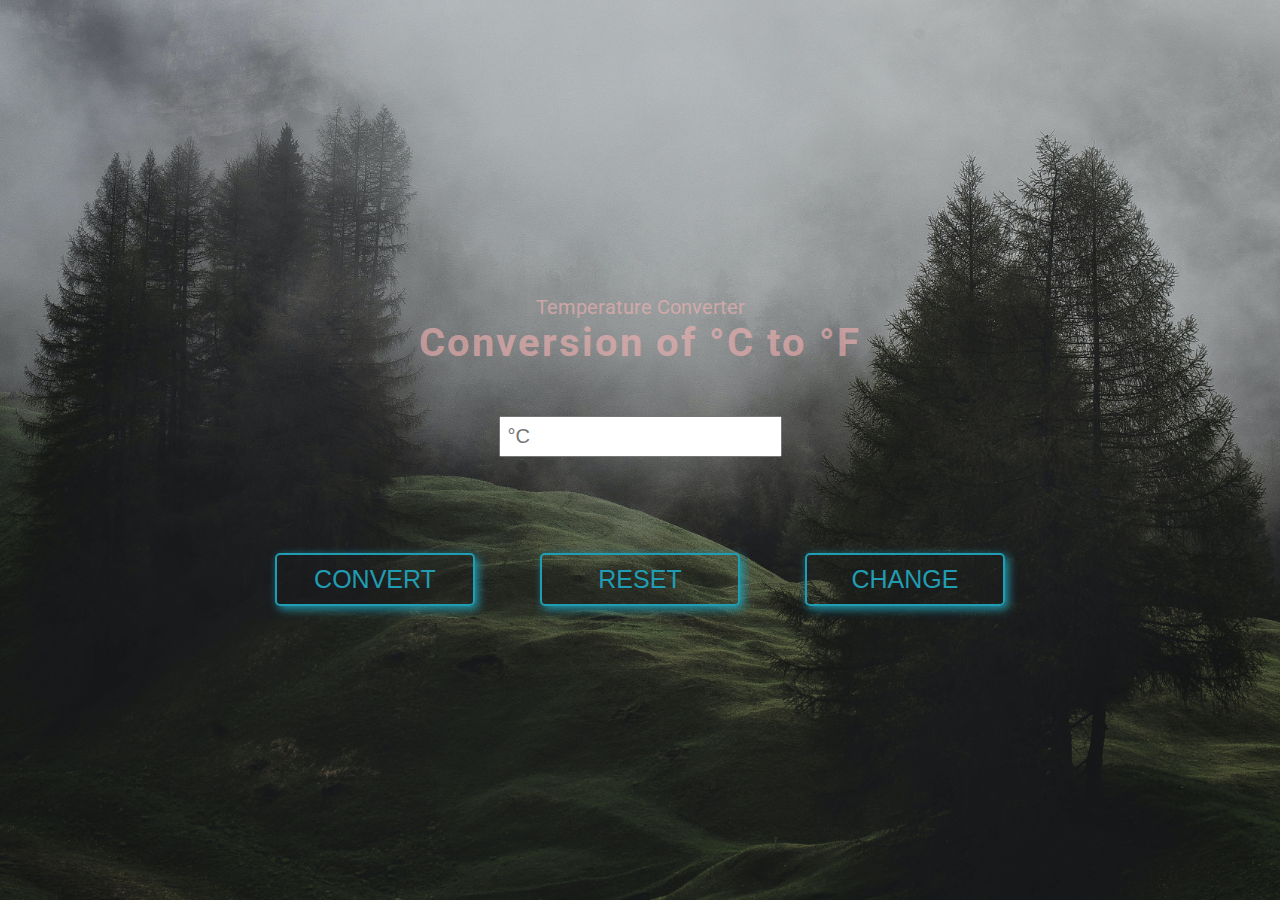
<file: Task_3/index.html>
<!DOCTYPE html>
<html lang="en">

<head>
    <meta charset="UTF-8">
    <meta http-equiv="X-UA-Compatible" content="IE=edge">
    <meta name="viewport" content="width=device-width, initial-scale=1.0">
    <meta name="description" content="Converter Celsius to Fahrenheit" />
    <meta name="keywords" content="converter, calculator, celsius, fahrenheit" />
    <meta name="author" content="Piotr Maliga" />
    <title>Temperature Converter</title>
    <main>Temperature Converter</main>

    <link href="style.css" rel="stylesheet">

    <link rel="preconcert" href="https://fonts.gstatic.com">
    <link href="https://fonts.googleapis.com/css2?family=Roboto:wght@400;700&display=swap" rel="stylesheet">


    <script src="script.js" defer></script>
</head>

<body background="back.jpg">
    
    <header>
        <label for="converter">Conversion of <span class="C">°C</span> to <span class="F">°F</span></label>
    </header>

    <div>
        <input type="text" id="converter" placeholder="°C">
    </div>

    <p class="result"></p>

    <div id="buttons">
        <button class="convertButton">Convert</button>
        <button class="resetButton">Reset</button>
        <button class="changeButton">Change</button>
    </div>
</body>

</html>
</file>
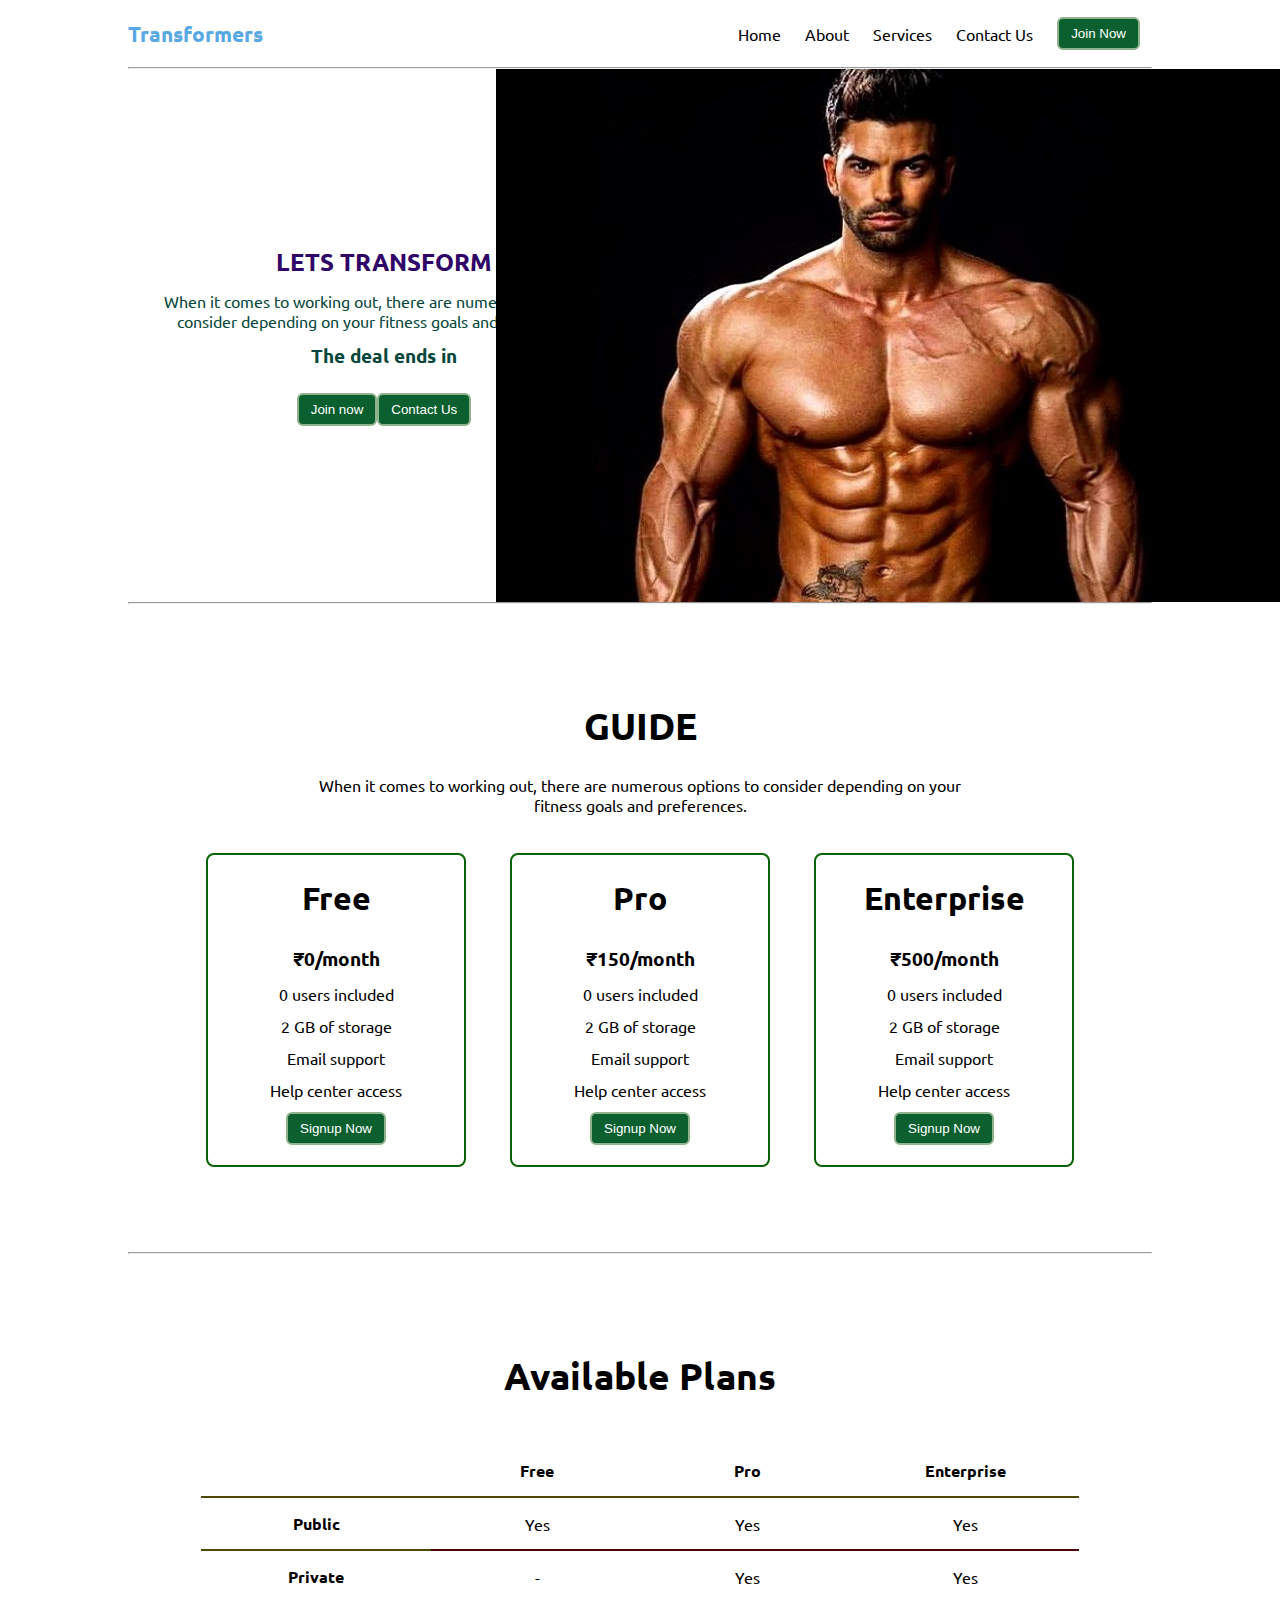
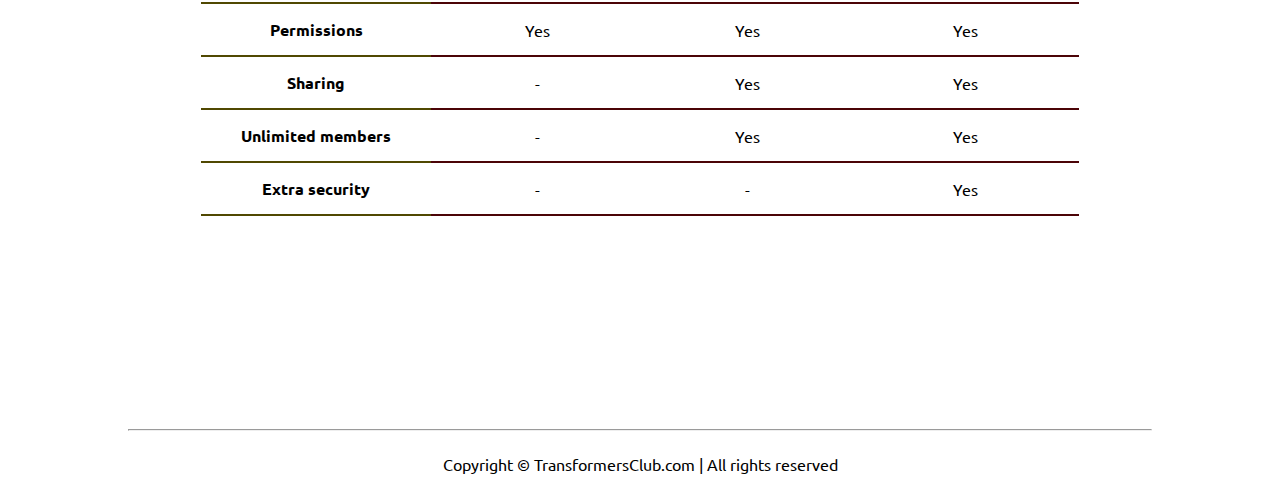
<file: Task_1/task1.html>
<!DOCTYPE html>
<html lang="en">

<head>
    <meta charset="UTF-8">
    <meta http-equiv="X-UA-Compatible" content="IE=edge">
    <meta name="viewport" content="width=device-width, initial-scale=1.0">
    <title>TransformersClub - The best fitness gym in the town</title>
    <link rel="stylesheet" href="style.css">
    <script src="timer.js"></script>
    <link rel="stylesheet" href="utils.css">
</head>

<body class='overflow-x-hidden'>
    <div class="container mx-auto">
        <header>
            <nav class="flex justify-between">
                <div class="logo font-bold flex items-center text-blue">Transformers</div>
                <ul class="navbar flex items-center">
                    <li>Home</li>
                    <li>About</li>
                    <li>Services</li>
                    <li>Contact Us</li>
                    <li><button class="btn">Join Now</button></li>
                </ul>
            </nav>
            <hr>
        </header>
        <main class="min-h-screen">
            <section class="section1">
                <div class="flex">
                    <div class="topleft flex flex-col justify-center px-2">
                        <div class=" text-center">
                            
                        </div>
                        <h1 class="my-1 text-center">LETS TRANSFORM </h1>
                        <p class=" text-center">When it comes to working out, there are numerous options to consider
                           depending on your fitness 
                           goals and preferences.</p>
                            <!-- Display the countdown timer in an element -->
                            <p class="deal text-center">The deal ends in <span id="demo"></span></p>
                            <div class="buttons">
                                <button class="btn">Join now</button>
                                <button class="btn">Contact Us</button>
                            </div>
                    </div>
                    <div class="topright flex justify-center">
                        <img class="gyming" src="gym2243.jpg" alt="">
                </div>
            </section>
            <hr>
            <section class="section2">
                <h1 class="text-center my-2">GUIDE</h1>
                <p class="my-2">When it comes to working out, there are numerous options to consider
                   depending on your fitness goals and preferences.</p>
                <div class="boxes flex justify-center">
                    <div class="box">
                        <h2>Free</h2>
                        <ul>
                            <li class="highlighted">₹0/month</li>
                            <li>0 users included</li>
                            <li>2 GB of storage</li>
                            <li>Email support</li>
                            <li>Help center access</li>
                            <li><button class="btn">Signup Now</button></li>
                        </ul>
                    </div>
                    <div class="box">
                        <h2>Pro</h2>
                        <ul>
                            <li class="highlighted">₹150/month</li>
                            <li>0 users included</li>
                            <li>2 GB of storage</li>
                            <li>Email support</li>
                            <li>Help center access</li>
                            <li><button class="btn">Signup Now</button></li>
                        </ul>
                    </div>
                    <div class="box">
                        <h2>Enterprise</h2>
                        <ul>
                            <li class="highlighted">₹500/month</li>
                            <li>0 users included</li>
                            <li>2 GB of storage</li>
                            <li>Email support</li>
                            <li>Help center access</li>
                            <li><button class="btn">Signup Now</button></li>
                        </ul>
                    </div>

                </div>
            </section>
            <hr>
            <section class="section3">
                <h1 class="text-center my-2">Available Plans</h1>
                <div class="container plantable">
                    <table class="table text-center">
                      <thead>
                        <tr>
                          <th></th><th>Free</th>
                          <th>Pro</th>
                          <th>Enterprise</th>
                        </tr>
                      </thead>
                      <tbody>
                        <tr>
                          <th scope="row" class="text-start">Public</th>
                          <td>Yes</svg></td>
                          <td>Yes</svg></td>
                          <td>Yes</svg></td>
                        </tr>
                        <tr>
                          <th scope="row" class="text-start">Private</th>
                          <td>-</td>
                          <td>Yes</svg></td>
                          <td>Yes</svg></td>
                        </tr>
                      </tbody>
              
                      <tbody>
                        <tr>
                          <th scope="row" class="text-start">Permissions</th>
                          <td>Yes</svg></td>
                          <td>Yes</svg></td>
                          <td>Yes</svg></td>
                        </tr>
                        <tr>
                          <th scope="row" class="text-start">Sharing</th>
                          <td>-</td>
                          <td>Yes</svg></td>
                          <td>Yes</svg></td>
                        </tr>
                        <tr>
                          <th scope="row" class="text-start">Unlimited members</th>
                          <td>-</td>
                          <td>Yes</svg></td>
                          <td>Yes</svg></td>
                        </tr>
                        <tr>
                          <th scope="row" class="text-start">Extra security</th>
                          <td>-</td>
                          <td>-</td>
                          <td>Yes</svg></td>
                        </tr>
                      </tbody>
                    </table>
            </section>
            <hr>
        </main>
        <footer>
            Copyright &copy; TransformersClub.com | All rights reserved
        </footer>

    </div>
</body>

</html>
</file>
<file: Task_3/style.css>
* {
    box-sizing: border-box;
    margin: 0;
    padding: 0;
  }
  :root {
    font-family: "Roboto", sans-serif;
    --color: rgb(32, 157, 179);
    --color2: rgba(68, 24, 110, 0.904);
  
  }
  
  body {
    display: flex;
    justify-content: center;
    align-items: center;
    flex-direction: column;
    height: 100vh;
    color: rgba(247, 179, 179, 0.614);
    font-size: 20px;
    background-repeat:no-repeat ;
    background-size:cover;
    background-position: center;
  
  }
  label {
    font-size: 40px;
    letter-spacing: 2px;
    font-weight: bold;
  }
  input {
    margin: 50px 0 10px;
    padding: 7px;
    font-size: 20px;
  }
  .result {
    margin: 10px 0 50px;
    font-size: 26px;
    color: rgb(8, 8, 8);
    letter-spacing: 1px;
    height: 1em;
    font-weight: bold;
  }
  
  button {
    width: 200px;
    margin: 0 30px;
    padding: 10px 30px;
    background: none;
    border: 2px solid var(--color);
    border-radius: 5px;
    color: var(--color);
    font-size: 25px;
    transition: color 0.3s, box-shadow 0.3s;
    box-shadow: 3px 3px 10px var(--color);
    text-transform: uppercase;
    cursor: pointer;
  }
  button:hover {
    color: var(--color);
    box-shadow: 3px 3px 10px var(--color2);
  }
  
  
  /*  Media queries */
  @media screen and (max-width: 500px){
    label{
      font-size: 35px;
    }
  }
  @media screen and (max-width: 1000px) {
    button {
      display: flex;
      margin-bottom: 20px;
      justify-content: center;
    }
  }
</file>
<file: Task_1/style.css>
@import url('https://fonts.googleapis.com/css2?family=Ubuntu:wght@300&display=swap');

*{
    margin: 0;
    padding: 0;
}
.gyming img{
   filter: invert(0);
}
.container{
    max-width: 80vw;
    font-family: 'Ubuntu', sans-serif;
}

.navbar{
    display: flex;
    height: 67px;
}
.navbar li{
    list-style: none;
    margin: 0 12px;
}
.navbar li:hover{
    color: rgb(123, 7, 7);
}
.topleft{
    width: 50%;
}

.topright{ 
    width: 50%;
}

.section1{
   max-height: 100vh; 
   color: #06473c;
}

.section1 h1{
    color: #300568;
    font-size: 1.5rem;
   
}

.logo{
    font-size: 1.3rem;
}

.dumbellimg{
    width: 289px;
}

.topright .gymimg{
    width: 466px;
}

.section2{
    padding: 73px;
}

.section2 h1{
    font-size: 2.3rem;
}

.section2 p{
    padding: 0 8vw;
    text-align: center;
}

.box{
    padding: 8px 0;
    margin: 12px 22px;
    min-width: 20vw;
    border: 2px solid rgb(9, 100, 9);
    border-radius: 8px;
    text-align: center;
}

.box h2{
    font-size: 2rem;
    padding: 15px 0;
}

.highlighted{
    font-size: 1.2rem;
    font-weight: bolder;
}

.box ul{
    list-style-type: none;
}

.box ul li{
   margin: 12px 2px;
}

.plantable{
    display: flex;
    justify-content: center;
    align-items: center;
}

.section3 table{
    width: 100%;
    margin-bottom: 140px;
    margin-top: 20px;
    border-collapse: collapse;
}

.section3 table th{ 
    width: 23vw; 
    border-bottom: 2px solid rgb(80, 72, 1);
    padding: 15px 0;
} 

.section3 table td{   
    border-bottom: 2px solid rgb(75, 4, 7); 
} 
 

.section3 h1{
    font-size: 2.3rem;
}

.section3{
    padding: 73px;
}

footer{
    padding: 23px;
    text-align: center;
}
.buttons{
    display: flex;
    justify-content: center;
    align-items: center;
    margin: 12px;
}

.deal{
    font-size: 1.2rem;
    font-weight: bolder;
    margin: 12px 0;
}
</file>
<file: Task_1/utils.css>
.min-h-screen{
    min-height: 100vh;
}

.bg-red{
    background-color: rgb(26, 9, 88);
}

.mx-auto{
    margin-left: auto;
    margin-right: auto;
}

.flex{
    display: flex;
}

.items-center{
    align-items: center;
}

.justify-between{
    justify-content: space-between;
}

.justify-center{
    justify-content: center;
}

.flex-col{
    flex-direction: column;
}

.font-bold{
    font-weight: bolder;
}

.my-1{
    margin-top: 13px;
    margin-bottom: 13px;
}

.my-2{
    margin-top: 26px;
    margin-bottom: 26px;
}

.px-2{
    padding-left: 13px;
    padding-right: 13px;
}

.text-blue{
    color: rgb(88, 168, 228);;
}

.btn{
    padding:7px 12px;
    border: 2px solid rgb(143, 179, 141);
    border-radius: 6px;
    cursor: pointer;
    color: rgb(255, 255, 255);
    background-color: rgb(12, 95, 47);;
}

.overflow-x-hidden{
    overflow-x: hidden;
}

.text-center{
    text-align: center;
}
</file>
